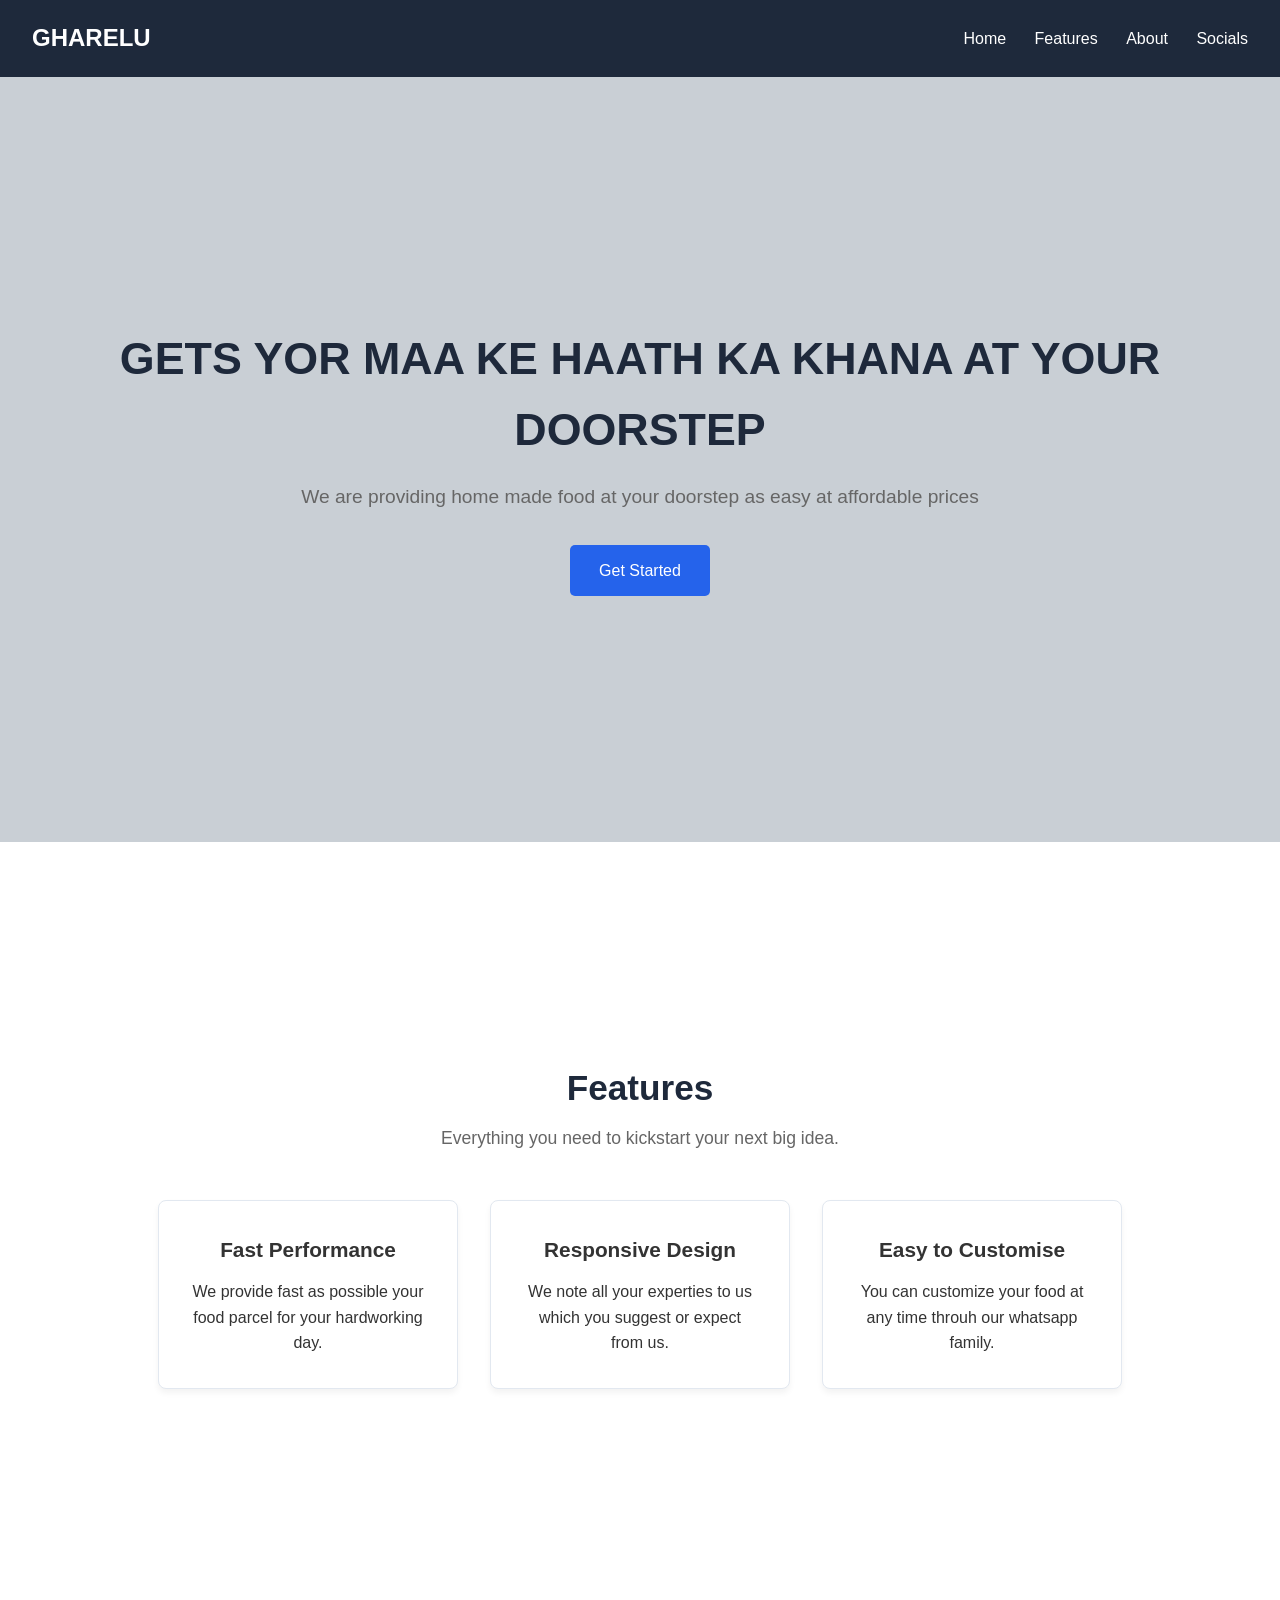
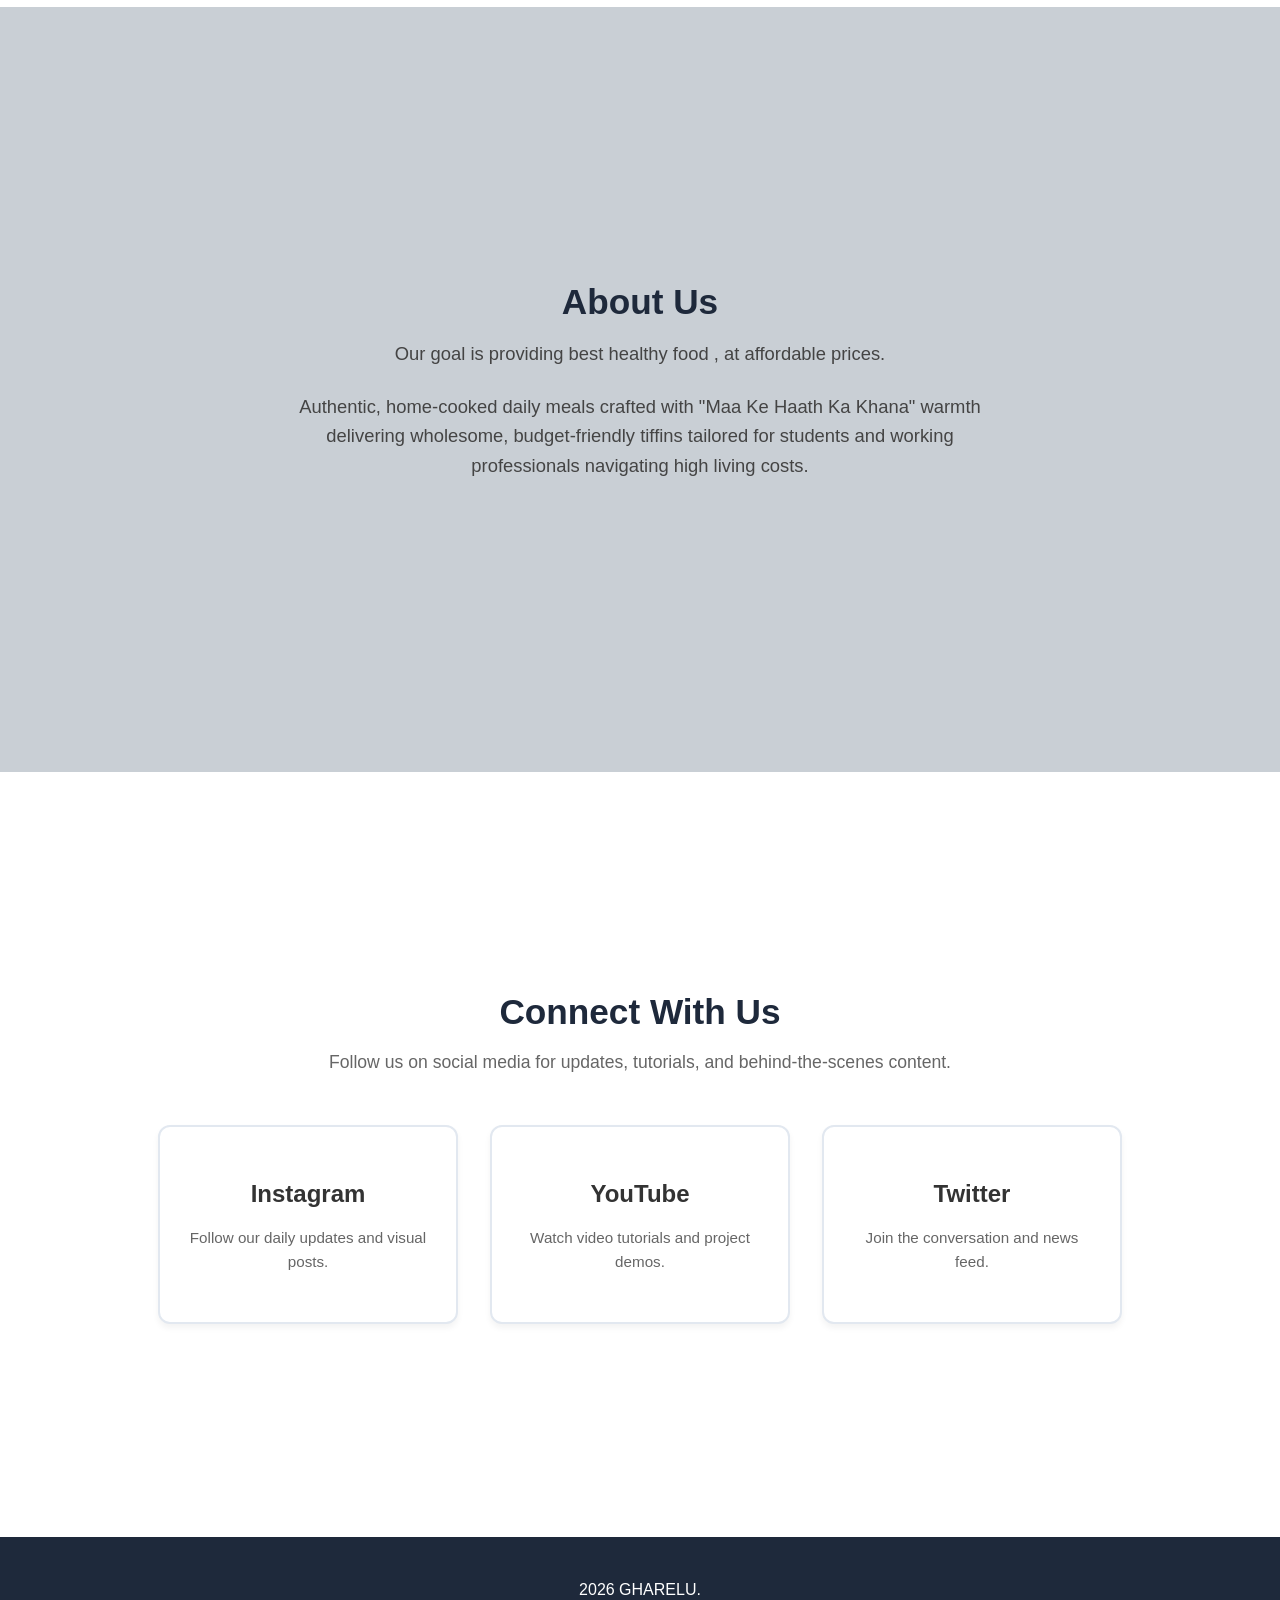
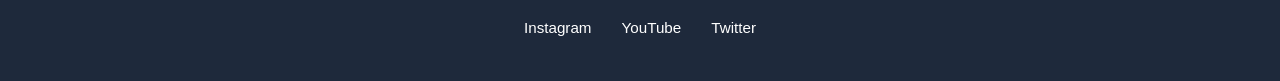
<file: OIBSIP/WebDev-L1-Task1-LandingPage/index.html>
<!DOCTYPE html>
<html lang="en">
<head>
  <meta charset="UTF-8">
  <meta name="viewport" content="width=device-width, initial-scale=1.0">
  <title>Simple Landing Page</title>
  <link rel="stylesheet" href="style.css">
</head>
<body>

  <!-- Navigation -->
  <header class="navbar">
    <div class="logo">GHARELU</div>
    <nav>
      <a href="#hero">Home</a>
      <a href="#features">Features</a>
      <a href="#about">About</a>
      <a href="#contact">Socials</a>
    </nav>
  </header>

  <!-- Hero Section -->
  <section id="hero" class="hero section">
    <h1>GETS YOR MAA KE HAATH KA KHANA AT YOUR DOORSTEP</h1>
    <p>We are providing home made food at your doorstep as easy at affordable prices</p>
    <a href="#features" class="btn">Get Started</a>
  </section>

  <!-- Features -->
  <section id="features" class="section">
    <h2>Features</h2>
    <p class="section-subtitle">Everything you need to kickstart your next big idea.</p>
    
    <div class="card-container">
      <div class="card">
        <h3>Fast Performance</h3>
        <p>We provide fast as possible your food parcel for your hardworking day.</p>
      </div>
      <div class="card">
        <h3>Responsive Design</h3>
        <p>We note all your experties to us which you suggest or expect from us.</p>
      </div>
      <div class="card">
        <h3>Easy to Customise</h3>
        <p>You can customize your food at any time throuh our whatsapp family.</p>
      </div>
    </div>
  </section>

  <!-- About Us -->
  <section id="about" class="section alt-bg">
    <h2>About Us</h2>
    <div class="about-content">
      <p>
        Our goal is providing best healthy food , at affordable prices.
      <p>
Authentic, home-cooked daily meals crafted with "Maa Ke Haath Ka Khana" warmth delivering wholesome, budget-friendly tiffins tailored for students and working professionals navigating high living costs.      </p>
    </div>
  </section>

  <!-- Social Media Cards -->
  <section id="contact" class="section">
    <h2>Connect With Us</h2>
    <p class="section-subtitle">Follow us on social media for updates, tutorials, and behind-the-scenes content.</p>
    
    <div class="social-card-container">
      <!-- Instagram Card -->
      <a href="https://instagram.com" target="_blank" class="social-card insta">
        <h3>Instagram</h3>
        <p>Follow our daily updates and visual posts.</p>
      </a>

      <!-- YouTube Card -->
      <a href="https://youtube.com" target="_blank" class="social-card youtube">
        <h3>YouTube</h3>
        <p>Watch video tutorials and project demos.</p>
      </a>

      <!-- Twitter / X Card -->
      <a href="https://twitter.com" target="_blank" class="social-card twitter">
        <h3>Twitter</h3>
        <p>Join the conversation and news feed.</p>
      </a>
    </div>
  </section>

  <!-- Footer -->
  <footer>
    <p>2026 GHARELU.</p>
    <div class="social-links">
      <a href="https://instagram.com" target="_blank">Instagram</a>
      <a href="https://youtube.com" target="_blank">YouTube</a>
      <a href="https://twitter.com" target="_blank">Twitter</a>
    </div>
  </footer>

</body>
</html>
</file>
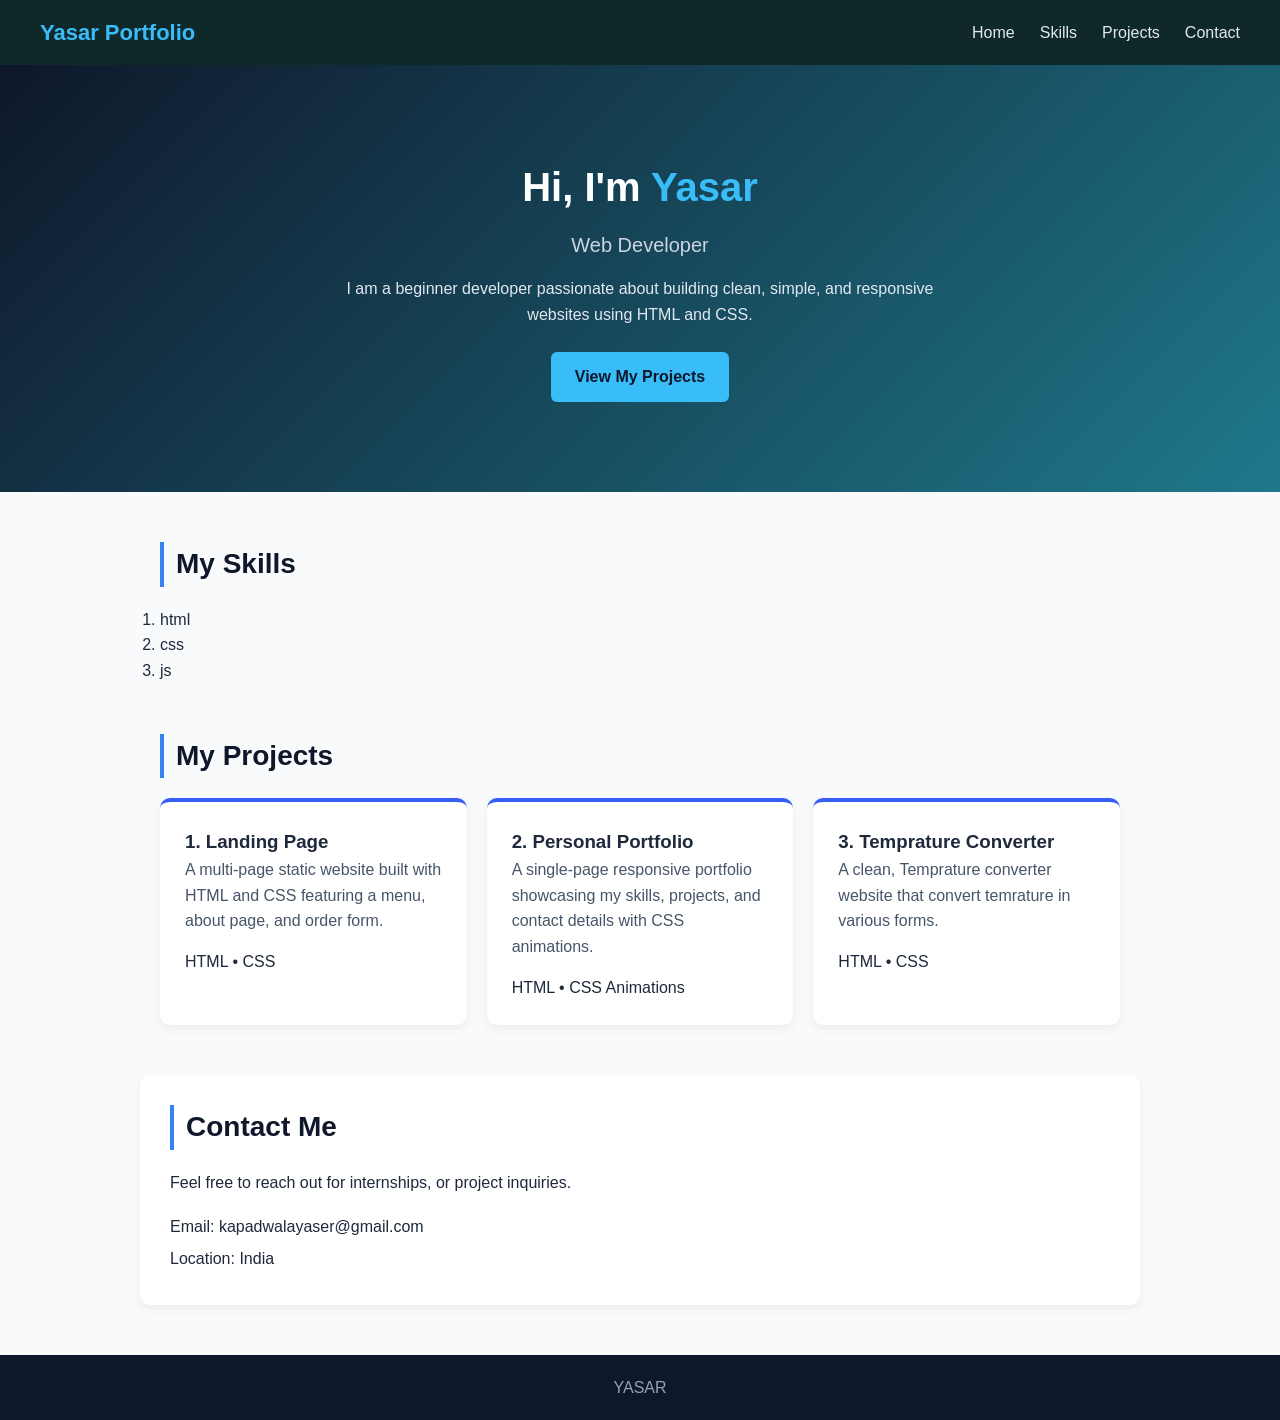
<file: OIBSIP/WebDev-L1-Task2-Portfolio/index.html>
<!DOCTYPE html>
<html lang="en">
<head>
    <meta charset="UTF-8">
    <meta name="viewport" content="width=device-width, initial-scale=1.0">
    <title>My Portfolio</title>
    <link rel="stylesheet" href="style.css">
</head>
<body>

    <!-- Navigation Bar -->
    <nav class="navbar">
        <div class="logo">Yasar Portfolio</div>
        <ul class="nav-links">
            <li><a href="#intro">Home</a></li>
            <li><a href="#skills">Skills</a></li>
            <li><a href="#projects">Projects</a></li>
            <li><a href="#contact">Contact</a></li>
        </ul>
    </nav>

    <!-- starting -->
    <header id="intro" class="hero fade-in">
        <h1>Hi, I'm <span class="highlight">Yasar</span></h1>
        <p class="subtitle">Web Developer </p>
        <p class="bio">
            I am a beginner developer passionate about building clean, simple, and responsive websites using HTML and CSS.
        </p>
        <a href="#projects" class="btn">View My Projects</a>
    </header>

    <!-- skills  -->
    <section id="skills" class="container">
        <h2>My Skills</h2>
       <ol>
        <li>html</li>
        <li>css</li>
        <li>js</li>
       </ol>
    </section>

    <!-- projects -->
    <section id="projects" class="container">
        <h2>My Projects</h2>
        <div class="project-grid">
            <div class="project-card">
                <h3>1. Landing Page</h3>
                <p>A multi-page static website built with HTML and CSS featuring a menu, about page, and order form.</p>
                <span class="tech">HTML &bull; CSS</span>
            </div>
            <div class="project-card">
                <h3>2. Personal Portfolio</h3>
                <p>A single-page responsive portfolio showcasing my skills, projects, and contact details with CSS animations.</p>
                <span class="tech">HTML &bull; CSS Animations</span>
            </div>
            <div class="project-card">
                <h3>3. Temprature Converter</h3>
                <p>A clean, Temprature converter website that convert temrature in various forms.</p>
                <span class="tech">HTML &bull; CSS</span>
            </div>
        </div>
    </section>

    <!-- contact -->
    <section id="contact" class="container contact-box">
        <h2>Contact Me</h2>
        <p>Feel free to reach out for internships, or project inquiries.</p>
        <div class="contact-details">
            <p>Email: kapadwalayaser@gmail.com</p>
            <p>Location: India</p>
        </div>
    </section>

    <!-- Footer down -->
    <footer>
        <p> YASAR </p>
    </footer>

</body>
</html>
</file>
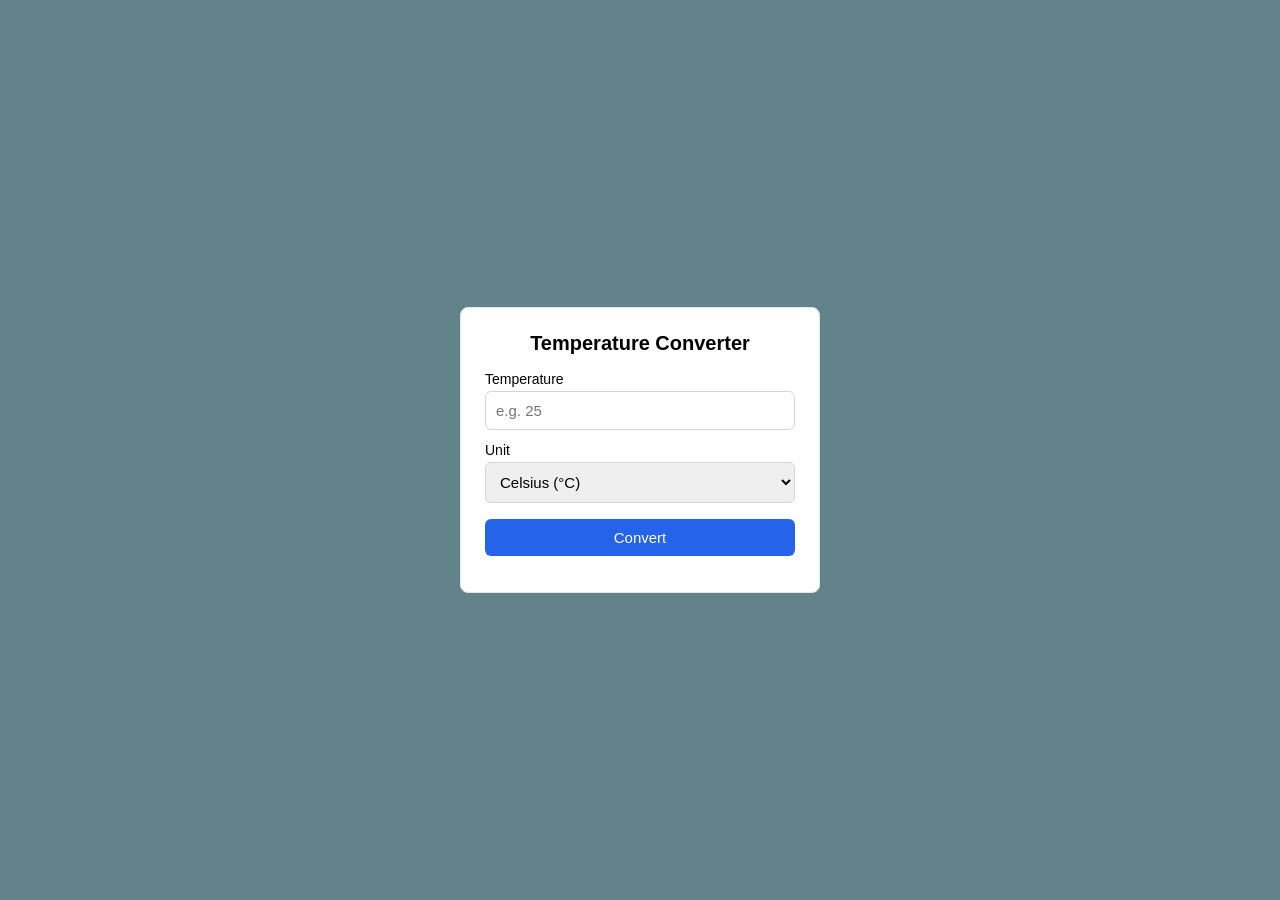
<file: OIBSIP/WebDev-L1-Task3-Temprature converter/index.html>
<!DOCTYPE html>
<html lang="en">
<head>
  <meta charset="UTF-8">
  <meta name="viewport" content="width=device-width, initial-scale=1.0">
  <title>Temperature Converter</title>
  <link rel="stylesheet" href="style.css">
</head>
<body>
  <div class="box">
    <h1>Temperature Converter</h1>

    <label for="temp">Temperature</label>
    <input type="text" id="temp" placeholder="e.g. 25">

    <label for="unit">Unit</label>
    <select id="unit">
      <option value="C">Celsius (°C)</option>
      <option value="F">Fahrenheit (°F)</option>
      <option value="K">Kelvin (K)</option>
    </select>

    <button id="convert">Convert</button>

    <p id="error" class="error"></p>

    <div id="results" class="results">
      <p id="c-out"></p>
      <p id="f-out"></p>
      <p id="k-out"></p>
    </div>
  </div>

  <script src="script.js"></script>
</body>
</html>
</file>
<file: OIBSIP/WebDev-L1-Task1-LandingPage/style.css>
/* Reset basic margins and smooth scroll */
* {
  margin: 0;
  padding: 0;
  box-sizing: border-box;
  font-family: Arial, sans-serif;
}

html {
  scroll-behavior: smooth;
}

/* Color Palette */
:root {
  --primary-color: #2563eb;
  --dark-color: #1e293b;
  --light-bg: #c9cfd5;
  --white: #ffffff;
}

body {
  line-height: 1.6;
  color: #333;
}

/* Sticky Navigation Bar */
.navbar {
  position: sticky;
  top: 0;
  background-color: var(--dark-color);
  display: flex;
  justify-content: space-between;
  align-items: center;
  padding: 1.2rem 2rem;
  z-index: 100;
}

.navbar .logo {
  color: var(--white);
  font-size: 1.5rem;
  font-weight: bold;
}

.navbar nav a {
  color: var(--white);
  text-decoration: none;
  margin-left: 1.5rem;
  font-size: 1rem;
}

.navbar nav a:hover {
  color: var(--primary-color);
}

/* Base Section Styling with High Min-Height */
.section {
  min-height: 85vh;
  padding: 6rem 2rem;
  display: flex;
  flex-direction: column;
  justify-content: center;
  align-items: center;
  text-align: center;
}

.alt-bg {
  background-color: var(--light-bg);
}

.section h2 {
  font-size: 2.2rem;
  margin-bottom: 0.5rem;
  color: var(--dark-color);
}

.section-subtitle {
  color: #666;
  margin-bottom: 3rem;
  font-size: 1.1rem;
}

/* Hero Section */
.hero {
  background-color: var(--light-bg);
}

.hero h1 {
  font-size: 2.8rem;
  color: var(--dark-color);
  margin-bottom: 1rem;
}

.hero p {
  font-size: 1.2rem;
  color: #666;
  margin-bottom: 2rem;
}

.btn {
  display: inline-block;
  background-color: var(--primary-color);
  color: var(--white);
  padding: 0.8rem 1.8rem;
  text-decoration: none;
  border: none;
  border-radius: 5px;
  font-size: 1rem;
  cursor: pointer;
}

.btn:hover {
  background-color: #1d4ed8;
}

/* Features Cards */
.card-container {
  display: flex;
  gap: 2rem;
  justify-content: center;
  flex-wrap: wrap;
  width: 100%;
  max-width: 1000px;
}

.card {
  background-color: var(--white);
  border: 1px solid #e2e8f0;
  border-radius: 8px;
  padding: 2rem;
  flex: 1;
  min-width: 260px;
  max-width: 300px;
  box-shadow: 0 4px 6px rgba(0, 0, 0, 0.05);
}

.card h3 {
  font-size: 1.3rem;
  margin-bottom: 0.8rem;
}

/* About Section Text */
.about-content {
  max-width: 700px;
  font-size: 1.15rem;
  color: #444;
}

.about-content p {
  margin-bottom: 1.5rem;
}

/* Social Media Cards */
.social-card-container {
  display: flex;
  gap: 2rem;
  justify-content: center;
  flex-wrap: wrap;
  width: 100%;
  max-width: 1000px;
}

.social-card {
  text-decoration: none;
  color: inherit;
  background-color: var(--white);
  border: 2px solid #e2e8f0;
  border-radius: 12px;
  padding: 3rem 1.5rem;
  flex: 1;
  min-width: 260px;
  max-width: 300px;
  box-shadow: 0 4px 6px rgba(0, 0, 0, 0.05);
  transition: all 0.3s ease;
  display: flex;
  flex-direction: column;
  align-items: center;
  gap: 0.8rem;
}

.social-card h3 {
  font-size: 1.5rem;
}

.social-card p {
  color: #666;
  font-size: 0.95rem;
}


/* Footer */
footer {
  background-color: var(--dark-color);
  color: var(--white);
  text-align: center;
  padding: 2.5rem 1rem;
}

footer p {
  margin-bottom: 0.8rem;
}

.social-links a {
  color: var(--white);
  text-decoration: none;
  margin: 0 0.8rem;
  font-size: 0.95rem;
}

.social-links a:hover {
  text-decoration: underline;
}

/* adjustments for mobile */
@media (max-width: 600px) {
  .navbar {
    flex-direction: column;
    gap: 0.8rem;
  }

  .navbar nav a {
    margin: 0 0.5rem;
  }

  .hero h1 {
    font-size: 2rem;
  }
}
</file>
<file: OIBSIP/WebDev-L1-Task2-Portfolio/style.css>
/* Smooth scrolling for single-page links */
html {
    scroll-behavior: smooth;
}

/* Basic Reset & Custom Font */
* {
    margin: 0;
    padding: 0;
    box-sizing: border-box;
    font-family: 'Segoe UI', Tahoma, Geneva, Verdana, sans-serif;
}

body {
    background-color: #f8fafc;
    color: #1e293b;
    line-height: 1.6;
}

/* Navigation Bar */
.navbar {
    background-color: #0f292a;
    color: #ffffff;
    padding: 15px 40px;
    display: flex;
    justify-content: space-between;
    align-items: center;
    position: sticky;
    top: 0;
    z-index: 100;
}

.logo {
    font-size: 22px;
    font-weight: bold;
    color: #38bdf8;
}

.nav-links {
    list-style: none;
    display: flex;
    gap: 25px;
}

.nav-links a {
    color: #e2e8f0;
    text-decoration: none;
    font-size: 16px;
    transition: color 0.3s ease;
}

.nav-links a:hover {
    color: #38bdf8;
}

/* Introduction / Hero Section */
.hero {
    background: linear-gradient(135deg, #0f172a, #1e788a);
    color: #ffffff;
    text-align: center;
    padding: 90px 20px;
}

.hero h1 {
    font-size: 40px;
    margin-bottom: 10px;
}

.highlight {
    color: #38bdf8;
}

.subtitle {
    font-size: 20px;
    color: #cbd5e1;
    margin-bottom: 15px;
}

.bio {
    max-width: 600px;
    margin: 0 auto 25px auto;
    color: #e2e8f0;
}

.btn {
    display: inline-block;
    padding: 12px 24px;
    background-color: #38bdf8;
    color: #0f172a;
    text-decoration: none;
    font-weight: bold;
    border-radius: 6px;
    transition: transform 0.3s ease, background-color 0.3s ease;
}

.btn:hover {
    background-color: #7dd3fc;
    transform: translateY(-3px);
}

/* Containers */
.container {
    max-width: 1000px;
    margin: 50px auto;
    padding: 0 20px;
}

.container h2 {
    font-size: 28px;
    color: #0f172a;
    margin-bottom: 20px;
    border-left: 4px solid #3882f8;
    padding-left: 12px;
}



/* Projects Grid & Hover Animation */
.project-grid {
    display: flex;
    gap: 20px;
}

.project-card {
    background: #ffffff;
    padding: 25px;
    border-radius: 10px;
    box-shadow: 0 4px 10px rgba(0, 0, 0, 0.06);
    flex: 1;
    border-top: 4px solid #385ef8;
    transition: transform 0.3s ease, box-shadow 0.3s ease;
}

.project-card:hover {
    transform: translateY(-8px);
    box-shadow: 0 10px 20px rgba(0, 0, 0, 0.12);
}


.project-card p {
    color: #475569;
    margin-bottom: 15px;
}



/* Contact Section */
.contact-box {
    background: #ffffff;
    padding: 30px;
    border-radius: 10px;
    box-shadow: 0 4px 10px rgba(0, 0, 0, 0.06);
}

.contact-details {
    margin-top: 15px;
    line-height: 2;
}

/* Footer */
footer {
    background-color: #0f172a;
    color: #94a3b8;
    text-align: center;
    padding: 20px;
    margin-top: 50px;
}



/* Mobile Responsiveness */
@media (max-width: 768px) {
    .navbar {
        flex-direction: column;
        gap: 10px;
    }

    .project-grid {
        flex-direction: column;
    }

    .hero h1 {
        font-size: 30px;
    }
}
</file>
<file: OIBSIP/WebDev-L1-Task3-Temprature converter/style.css>
* {
  box-sizing: border-box;
  margin: 0;
  padding: 0;
  font-family: sans-serif;
}

body {
  min-height: 100vh;
  display: flex;
  justify-content: center;
  align-items: center;
  background: #63838a;
  padding: 16px;
}

.box {
  width: 100%;
  max-width: 360px;
  background: #ffffff;
  padding: 24px;
  border-radius: 8px;
  border: 1px solid #e5e7eb;
}

h1 {
  font-size: 20px;
  margin-bottom: 16px;
  text-align: center;
}

label {
  display: block;
  margin-top: 12px;
  margin-bottom: 4px;
  font-size: 14px;
}

input,
select,
button {
  width: 100%;
  padding: 10px;
  font-size: 15px;
  border-radius: 6px;
}

input,
select {
  border: 1px solid #d1d5db;
}

button {
  margin-top: 16px;
  background: #2563eb;
  color: #ffffff;
  border: none;
  cursor: pointer;
}

button:hover {
  background: #1d4ed8;
}

.error {
  margin-top: 12px;
  color: #dc2626;
  font-size: 14px;
}

.results {
  margin-top: 14px;
  padding-top: 12px;
  border-top: 1px solid #e5e7eb;
  display: none;
}

.results p {
  margin: 6px 0;
  font-size: 15px;
}
</file>
